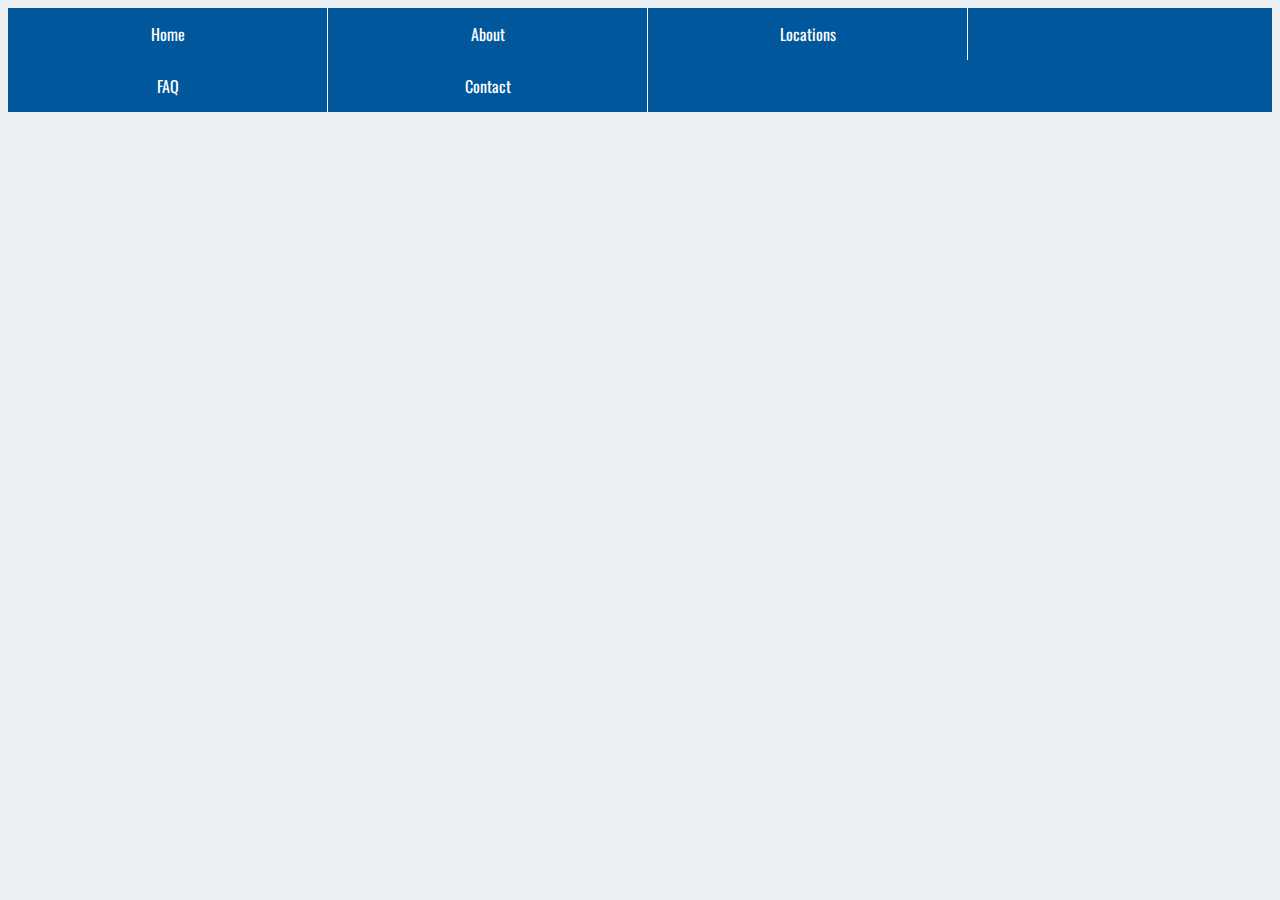
<file: CSS_bootstrap/dropDownMenus/index.html>
<!DOCTYPE html>
<html lang="en-US">
    <head>
        <meta charset="utf-8">
        <title>Project 3: Navigation Bar</title>
        <meta name="viewport" content="width=device-width, initial-scale=1">
        <link rel="stylesheet" href="styles.css">
        <link rel="preconnect" href="https://fonts.gstatic.com">
        <link href="https://fonts.googleapis.com/css2?family=Oswald&display=swap" rel="stylesheet">
    </head>
    <body>
        <ul>
            <li><a href="#home">Home</a></li>
            <li class="dropdown">
                <a href="javascript:void(0)" class="dropbtn">About</a>
                <div class="dropdown-content">
                    <a href="#bio">Bio</a>
                    <a href="#portfolio">Portfolio</a>
                </div>
            </li>
            <li class="dropdown">
                <a href="javascript:void(0)" class="dropbtn">Locations</a>
                <div class="dropdown-content">
                    <a href="#austin">Austin</a>
                    <a href="#houston">Houston</a>
                    <a href="#dallas">Dallas</a>
                    <a href="#sanantonio">San Antonio</a>
                </div>
            </li> 
            <li class="dropdown">
                <a href="javascript:void(0)" class="dropbtn">FAQ</a>
                <div class="dropdown-content">
                    <a href="#whydobusiness">Why do business with us</a>
                    <a href="#partners">Our Partners</a>
                </div>
            </li>
            <li class="dropdown">
                <a href="javascript:void(0)" class="dropbtn">Contact</a>
                <div class="dropdown-content">
                    <a href="#phone">Phone</a>
                    <a href="#email">Email us</a>
                </div>
            </li>
        </ul>
    </body>
</html>
</file>
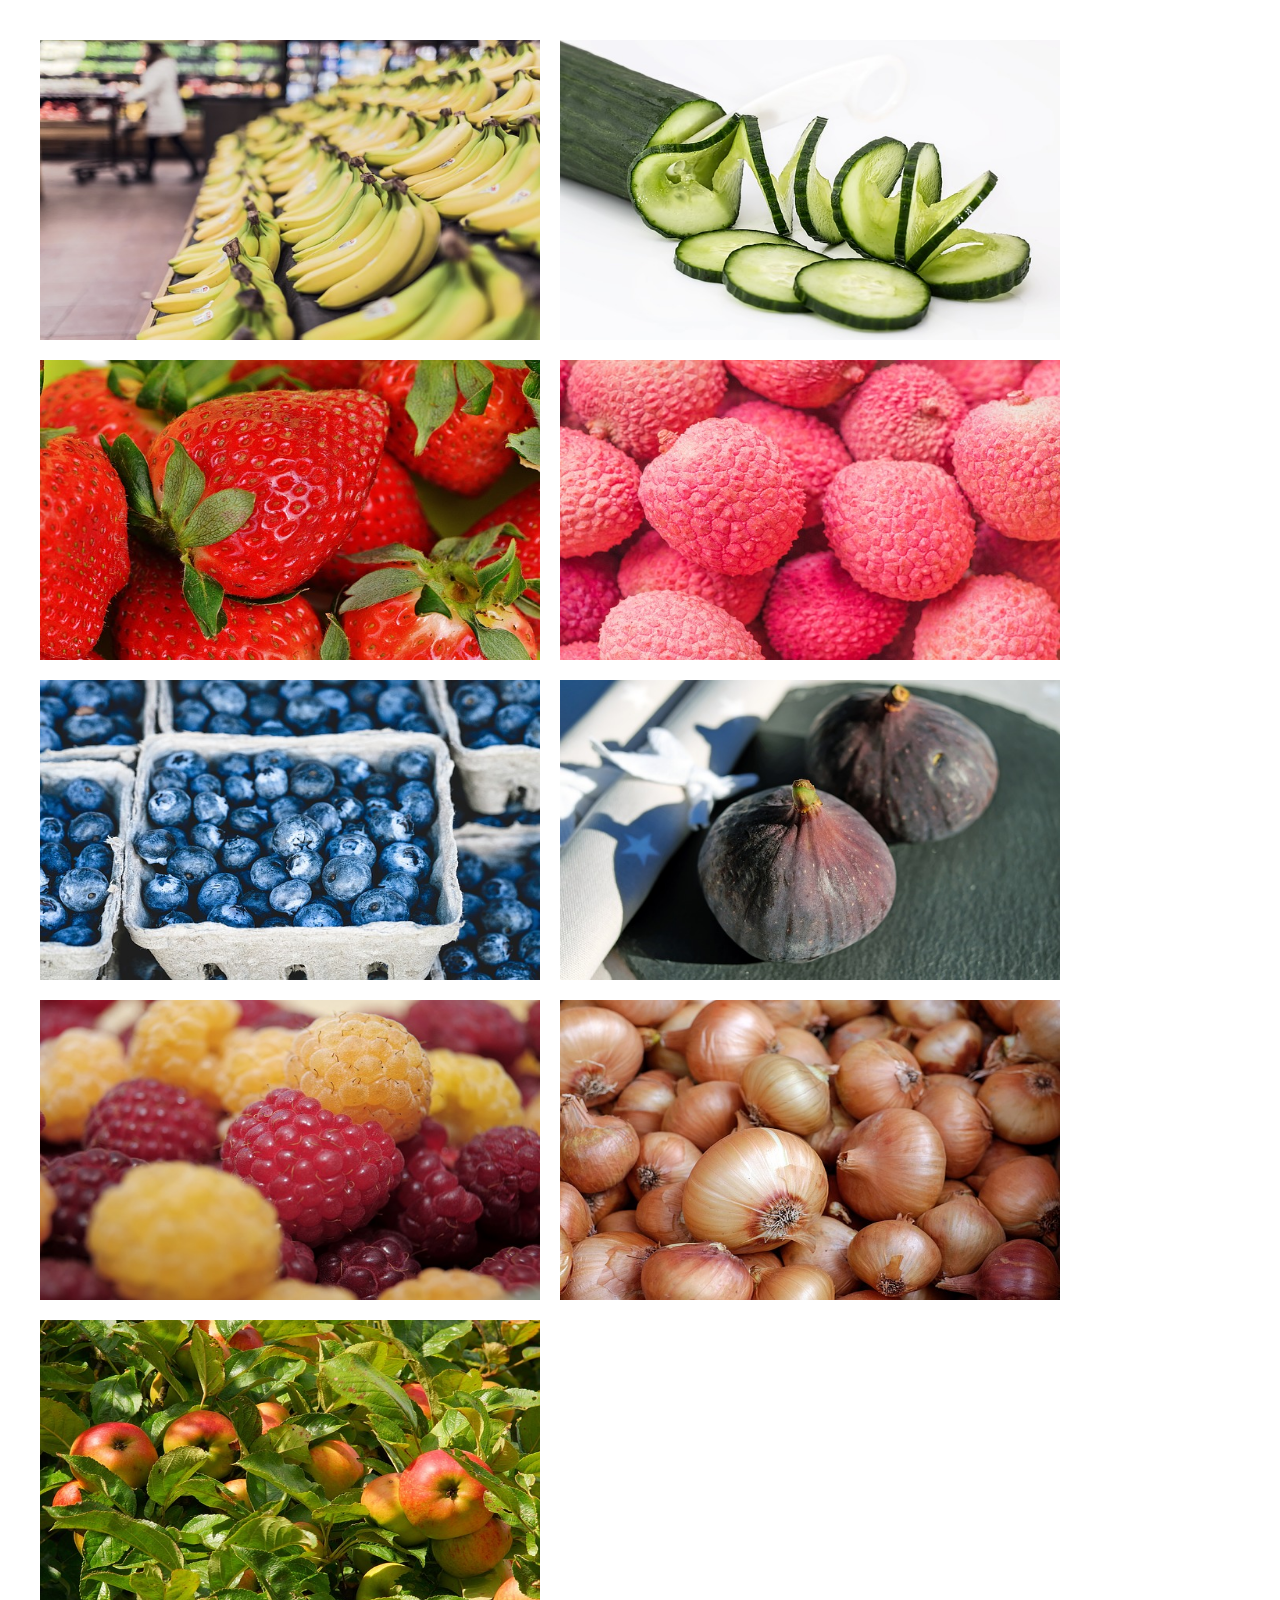
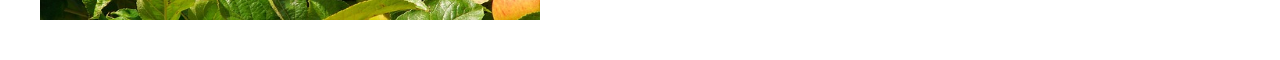
<file: CSS_bootstrap/flexboxGrid/index.html>
<!DOCTYPE html>
<html lang="en-US">
<head>
    <meta charset="utf-8">
    <meta http-equiv="X-UA-Compatible" content="IE=edge">
    <title>CSS Project 2</title>
    <meta name="description" content="">
    <meta name="viewport" content="width=device-width, initial-scale=1">
    <link rel="stylesheet" href="styles.css">
</head>
<body>
     <div class="flex-container">
            <img src="assets/1.jpg" alt="Banana">
            <img src="assets/2.jpg" alt="Cucmber">
            <img src="assets/3.jpg" alt="Strawberries">
            <img src="assets/4.jpg" alt="Lychee">
            <img src="assets/5.jpg" alt="Blueberries">
            <img src="assets/6.jpg" alt="Figs">
            <img src="assets/7.jpg" alt="Raspberries">
            <img src="assets/8.jpg" alt="Onions">
            <img src="assets/9.jpg" alt="Apples">
    </div>       
</body>
</html>
</file>
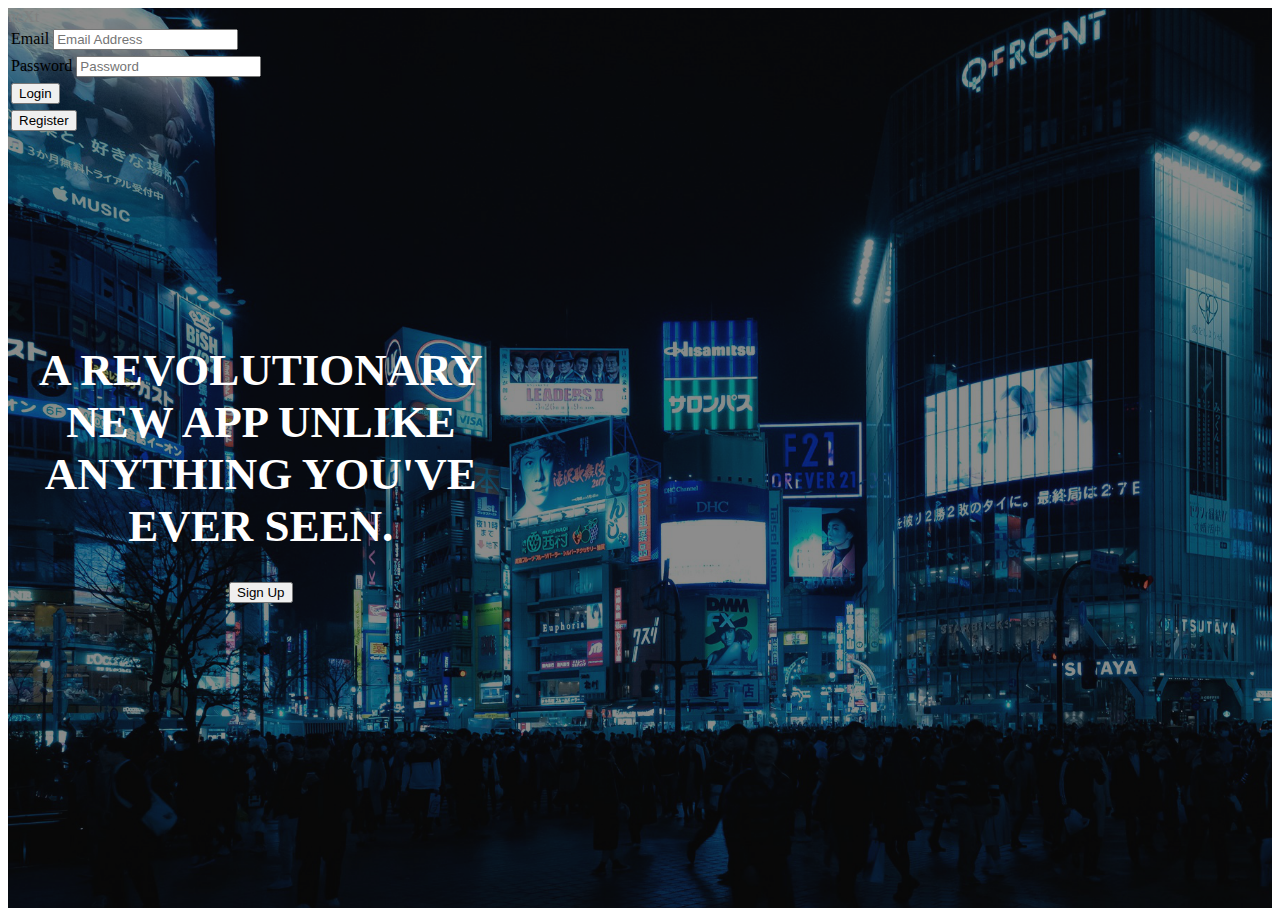
<file: CSS_bootstrap/logInPage/index.html>
<!doctype html>
<html lang="en">

<head>
    <!-- Required meta tags -->
    <meta charset="utf-8">
    <meta name="viewport" content="width=device-width, initial-scale=1, shrink-to-fit=no">

    <!-- Bootstrap CSS -->
    <link rel="stylesheet" href="https://cdn.jsdelivr.net/npm/bootstrap@4.6.0/dist/css/bootstrap.min.css"
        integrity="sha384-B0vP5xmATw1+K9KRQjQERJvTumQW0nPEzvF6L/Z6nronJ3oUOFUFpCjEUQouq2+l" crossorigin="anonymous">
    <!-- External CSS -->
    <link rel="stylesheet" href="styles.css">
    <!-- Font Awesome CSS -->
    <link rel="stylesheet" href="https://use.fontawesome.com/releases/v5.15.2/css/all.css"
        integrity="sha384-vSIIfh2YWi9wW0r9iZe7RJPrKwp6bG+s9QZMoITbCckVJqGCCRhc+ccxNcdpHuYu" crossorigin="anonymous">

    <title>Bootstrap: Project 1</title>
</head>
<body>
    
    <!-- RESPONSIVE BACKGROUND -->

    <div id="backgroundImg" style="background: url(assets/background.jpg)" alt" " class="page-holder bg-cover">
    <!-- NAVBAR -->
        <div id="navbar">
            <nav class="navbar navbar-light bg-light">
                <a id="logo" class="navbar-brand">
                    <span>neXt</span>
                    <i class="fas fa-comment"></i>
                </a>
                <form class="form-inline">
                    <div class="form-group">
                        <label for="inputEmail" class="sr-only">Email</label>
                        <input type="email" class="form-control" id="inputEmail" placeholder="Email Address">
                    </div>
                    <div class="form-group">
                        <label for="inputPassword" class="sr-only">Password</label>
                        <input type="password" class="form-control" id="inputPassword" placeholder="Password">
                    </div>
                    <div id="login">
                        <button type="submit" class="btn btn-outline-dark">Login</button>
                    </div>
                    <div id="register">
                        <button type="submit" class="btn btn-outline-dark">Register</button>
                    </div>
                </form>
            </nav>
        </div>
    <!-- MAIN -->
        <div class="container">
            <div>
                <h1>A REVOLUTIONARY NEW APP UNLIKE ANYTHING YOU'VE EVER SEEN.</h1>
                <button type="button" class="btn btn-success border border-primary">Sign Up</button>
            </div>
        </div>
    </div>

    <script src="https://code.jquery.com/jquery-3.5.1.slim.min.js"
        integrity="sha384-DfXdz2htPH0lsSSs5nCTpuj/zy4C+OGpamoFVy38MVBnE+IbbVYUew+OrCXaRkfj"
        crossorigin="anonymous"></script>
    <script src="https://cdn.jsdelivr.net/npm/bootstrap@4.6.0/dist/js/bootstrap.bundle.min.js"
        integrity="sha384-Piv4xVNRyMGpqkS2by6br4gNJ7DXjqk09RmUpJ8jgGtD7zP9yug3goQfGII0yAns"
        crossorigin="anonymous"></script>

</body>

</html>
</file>
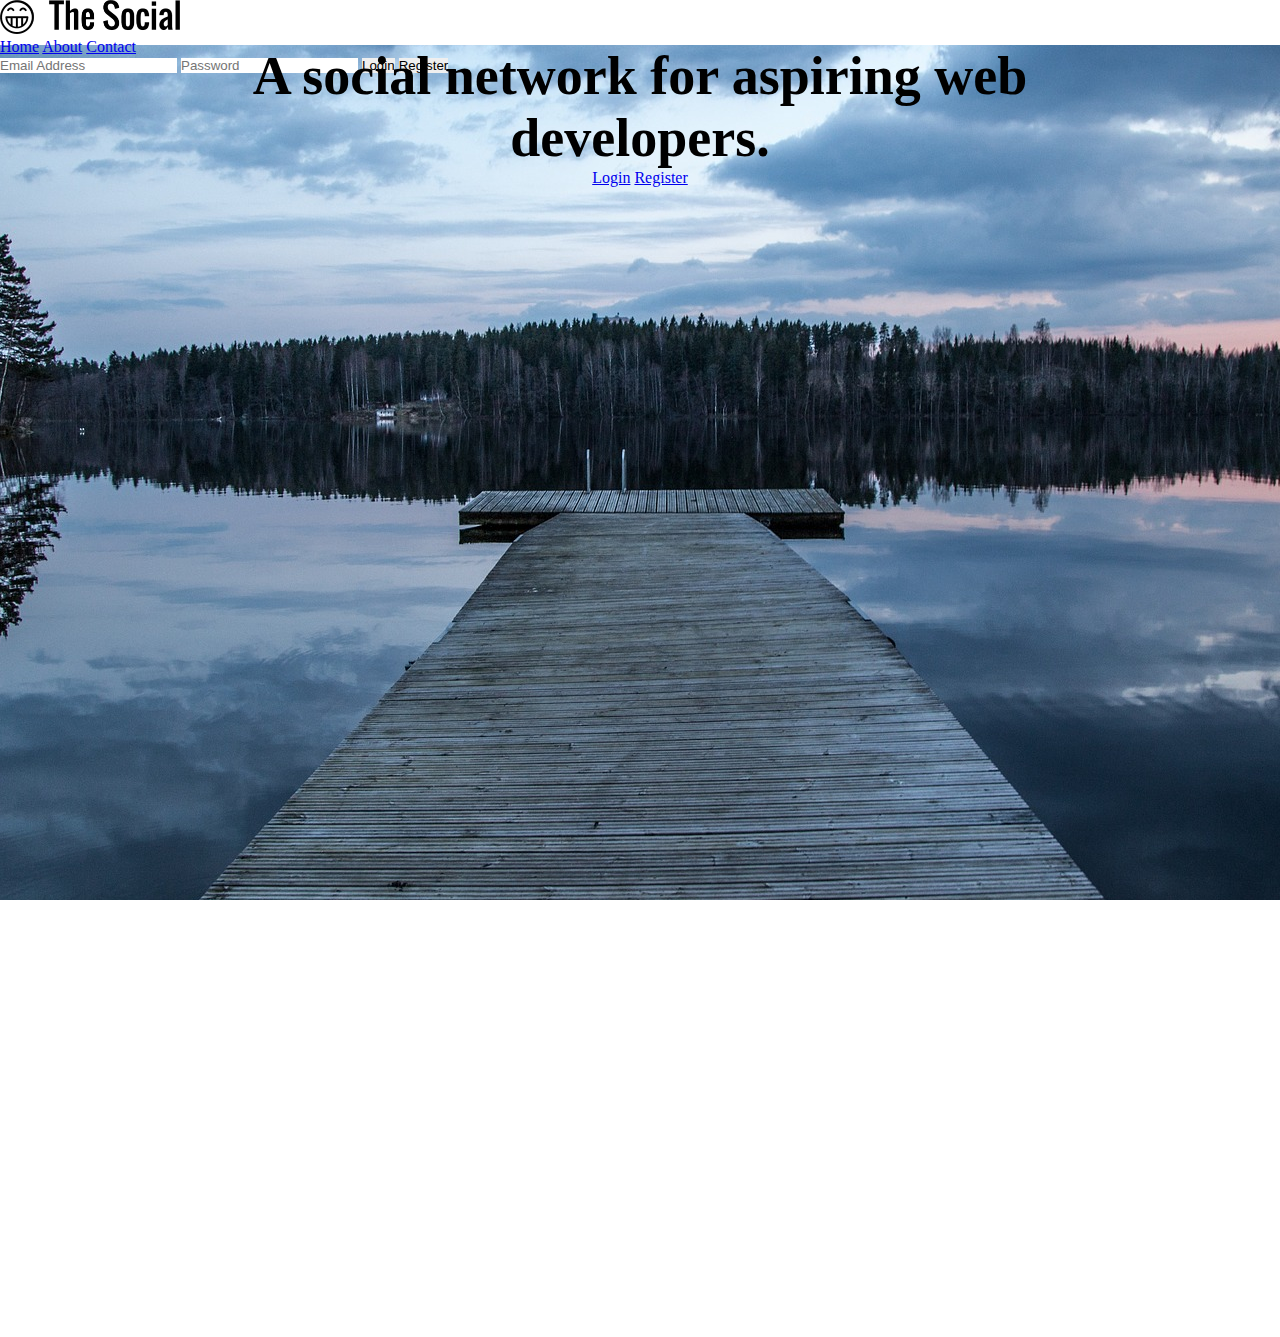
<file: CSS_bootstrap/theSocial/index.html>
<!doctype html>
<html lang="en">

<head>
    <!-- Required meta tags -->
    <meta charset="utf-8">
    <meta name="viewport" content="width=device-width, initial-scale=1, shrink-to-fit=no">
    <!-- Bootstrap CSS -->
    <link rel="stylesheet" href="https://cdn.jsdelivr.net/npm/bootstrap@4.6.0/dist/css/bootstrap.min.css"
        integrity="sha384-B0vP5xmATw1+K9KRQjQERJvTumQW0nPEzvF6L/Z6nronJ3oUOFUFpCjEUQouq2+l" crossorigin="anonymous">
    <!-- Custom CSS -->
    <link rel="stylesheet" href="styles.css">
    <title>Bootstrap: Project 2</title>
</head>

<body>

    <nav class="navbar navbar-expand-lg  navbar-light bg-light">
        <a class="navbar-brand" href="index.html"><img class="logo" src="img/logoblack.png" width="180px" alt="The Social Logo"></a>
        <button class="navbar-toggler" type="button" data-toggle="collapse" data-target="#navbarNavAltMarkup" aria-controls="navbarNavAltMarkup" aria-expanded="false" aria-label="Toggle navigation"><span class="navbar-toggler-icon"></span></button>
        <div class="collapse navbar-collapse" id="navbarNavAltMarkup">
            <div class="navbar-nav mr-auto mt-0 mb-0">
                <a class="nav-link active" href="#">Home</a>
                <a class="nav-link" href="about.html">About</a>
                <a class="nav-link" href="contact.html">Contact</a>
            </div>
            <form class="form-inline my-2 my-lg-0">
                <input class="form-control mr-sm-2" type="email" placeholder="Email Address" aria-label="Email">
                <input class="form-control mr-sm-2" type="password" placeholder="Password" aria-label="Password">
                <button class="btn btn-outline-dark my-2 my-sm-0 mr-2" type="submit">Login</button>
                <button class="btn btn-outline-dark my-2 my-sm-0" type="submit">Register</button>
            </form>
        </div>
    </nav>

    <!-- MAIN -->

    <div id="background1" class="d-flex align-items-center">
        <div id="message">
            <h1 class="text-white text-uppercase font-weight-bold">A social network for aspiring web developers.</h1>
            <a href="#" class="btn btn-success">Login</a>
            <a href="#" class="btn btn-success">Register</a>
        </div>
    </div>

    <!-- FOOTER -->

    <footer>
        <div class="container bg-dark mw-100">
            <div class="row">
                <div id="foot-logo" class="col-md-6">
                    <a href="index.html"><img class="logo p" src="img/logowhite.png" width="180px" alt="The Social Logo"></a>
                </div>
                <div class="col-md-2">
                    <h6 class="text-uppercase text-primary">OUR APP</h6>
                    <ul class="list-unstyled">
                        <li><a href="#">News Feed</a></li>
                        <li><a href="#">Messenger</a></li>
                        <li><a href="#">Profiles</a></li>
                        <li><a href="#">Photos</a></li>
                    </ul>
                </div>
                <div class="col-md-2">
                    <h6 class="text-uppercase text-primary">HOW TO</h6>
                    <ul class="list-unstyled">
                        <li><a href="#">Help Center</a></li>
                        <li><a href="#">Privacy Basics</a></li>
                        <li><a href="#">Create a Page</a></li>
                        <li><a href="#">Create an Ad</a></li>
                    </ul>
                </div>
                <div class="col-md-2">
                    <h6 class="text-uppercase text-primary">MENU</h6>
                    <ul class="list-unstyled">
                        <li><a href="index.html">Home</a></li>
                        <li><a href="about.html">About</a></li>
                        <li><a href="contact.html">Contact</a></li>
                    </ul>
                </div>
            </div>
        </div>
    </footer>

    <script src="https://code.jquery.com/jquery-3.5.1.slim.min.js"
        integrity="sha384-DfXdz2htPH0lsSSs5nCTpuj/zy4C+OGpamoFVy38MVBnE+IbbVYUew+OrCXaRkfj"
        crossorigin="anonymous"></script>
    <script src="https://cdn.jsdelivr.net/npm/bootstrap@4.6.0/dist/js/bootstrap.bundle.min.js"
        integrity="sha384-Piv4xVNRyMGpqkS2by6br4gNJ7DXjqk09RmUpJ8jgGtD7zP9yug3goQfGII0yAns"
        crossorigin="anonymous"></script>

</body>

</html>

<!-- Things to debug

    1) Navbar needs padding.
</file>
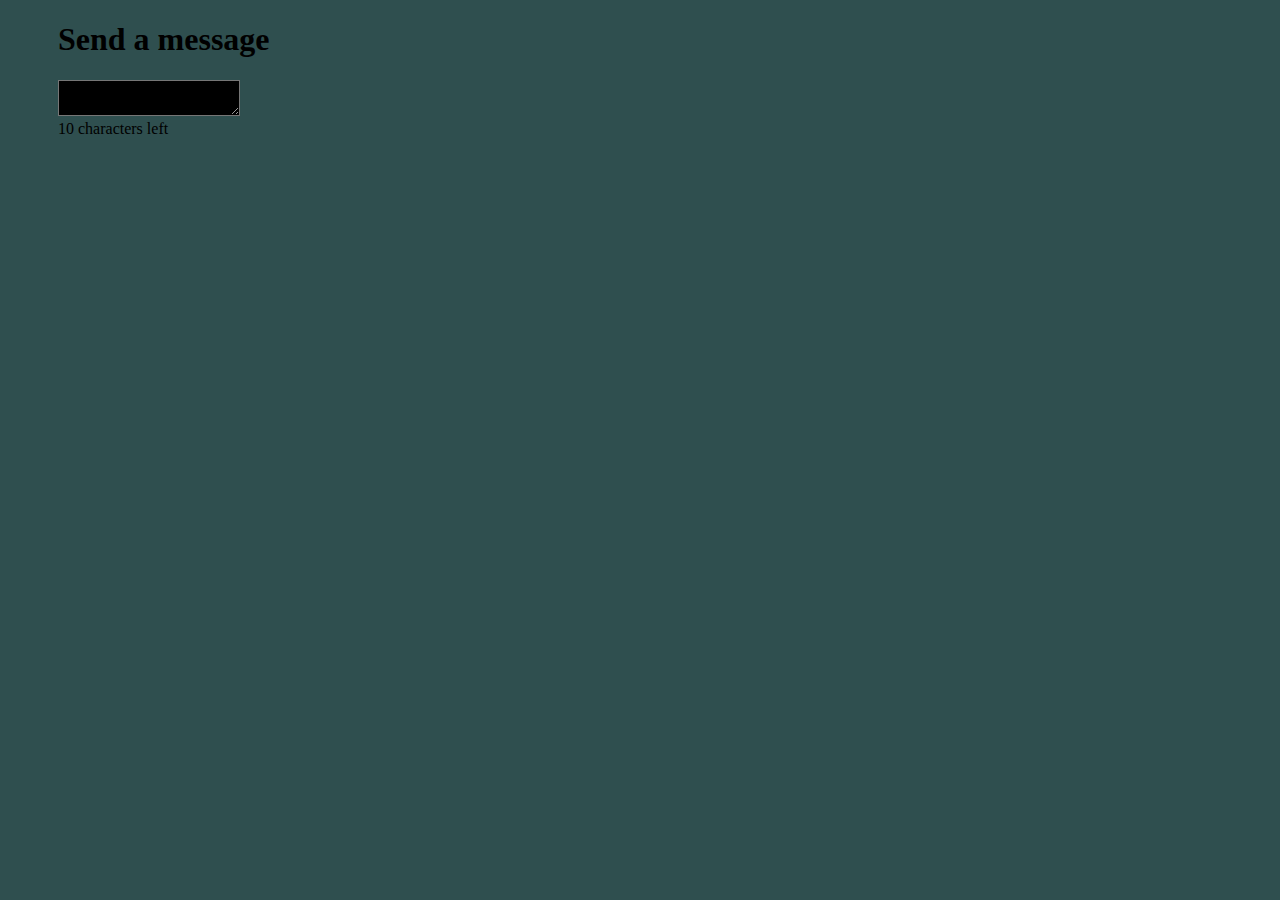
<file: JavaScript/charLimitMessage/index.html>
<!DOCTYPE html>
<html lang="en">
<head>
    <title>Keyboard Events</title>
    <link rel="stylesheet" type="text/css" href="styles.css">
</head>
<body>
    <h1>Send a message</h1>
    <form>
        <textarea id="userText" maxlength="10" ></textarea>
        <div id="theMessage">10 characters left</div>
    </form>
    <script type="text/javascript" src="script.js"></script>
</body>
</html>
</file>
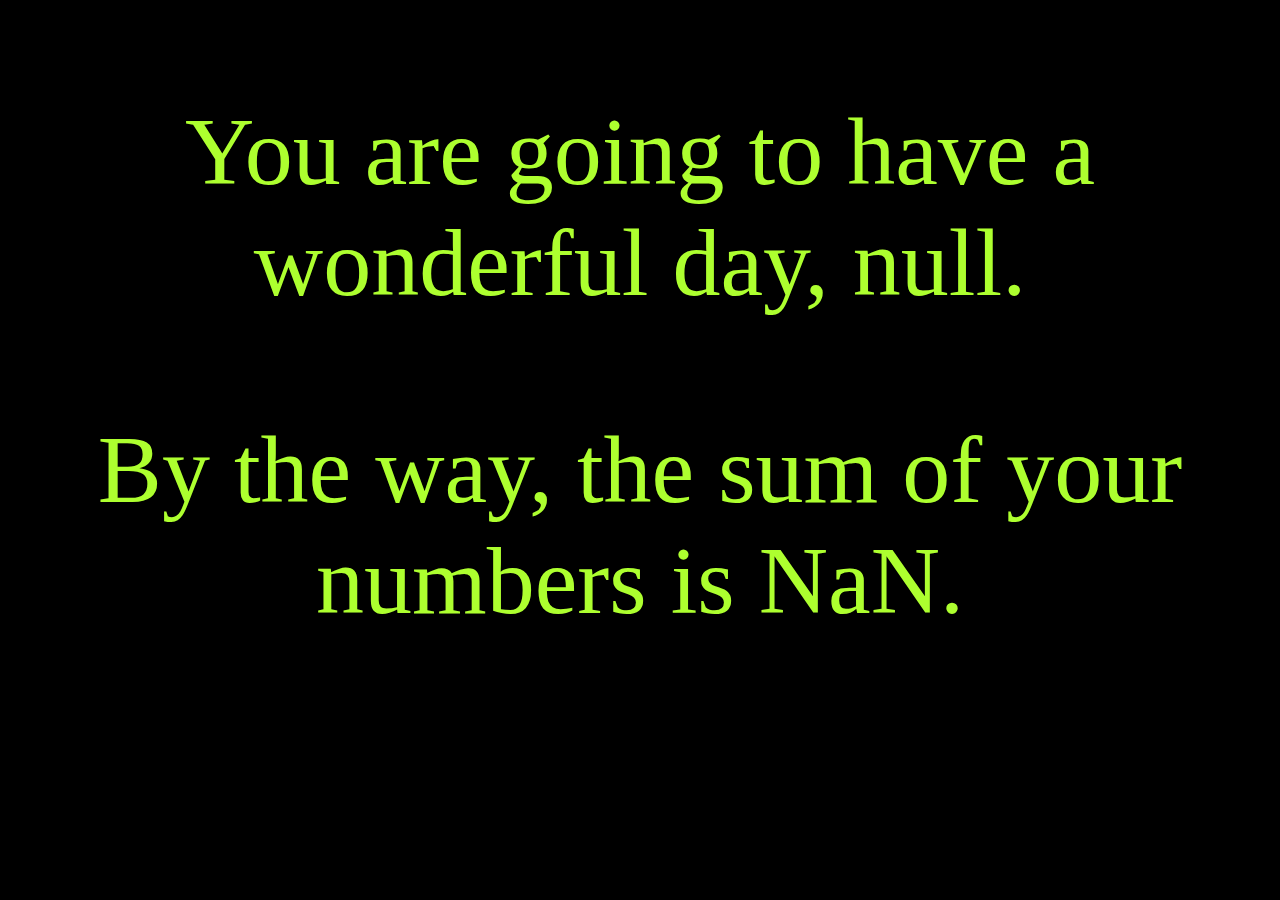
<file: JavaScript/nameSum/index.html>
<!DOCTYPE html>

<html lang="en">

<head>
    <meta charset="utf-8">
    <meta http-equiv="X-UA-Compatible" content="IE=edge">

    <meta name="viewport" content="width=device-width, initial-scale=1.0">
    <title>Project 2: The Function</title>

</head>

<body style="font-size: 96px; background: black; color: greenyellow; text-align: center;">
    <p id="sentence"></p>
    <p id="sum"></p>
    <script src="script.js" async defer></script>
</body>

</html>
</file>
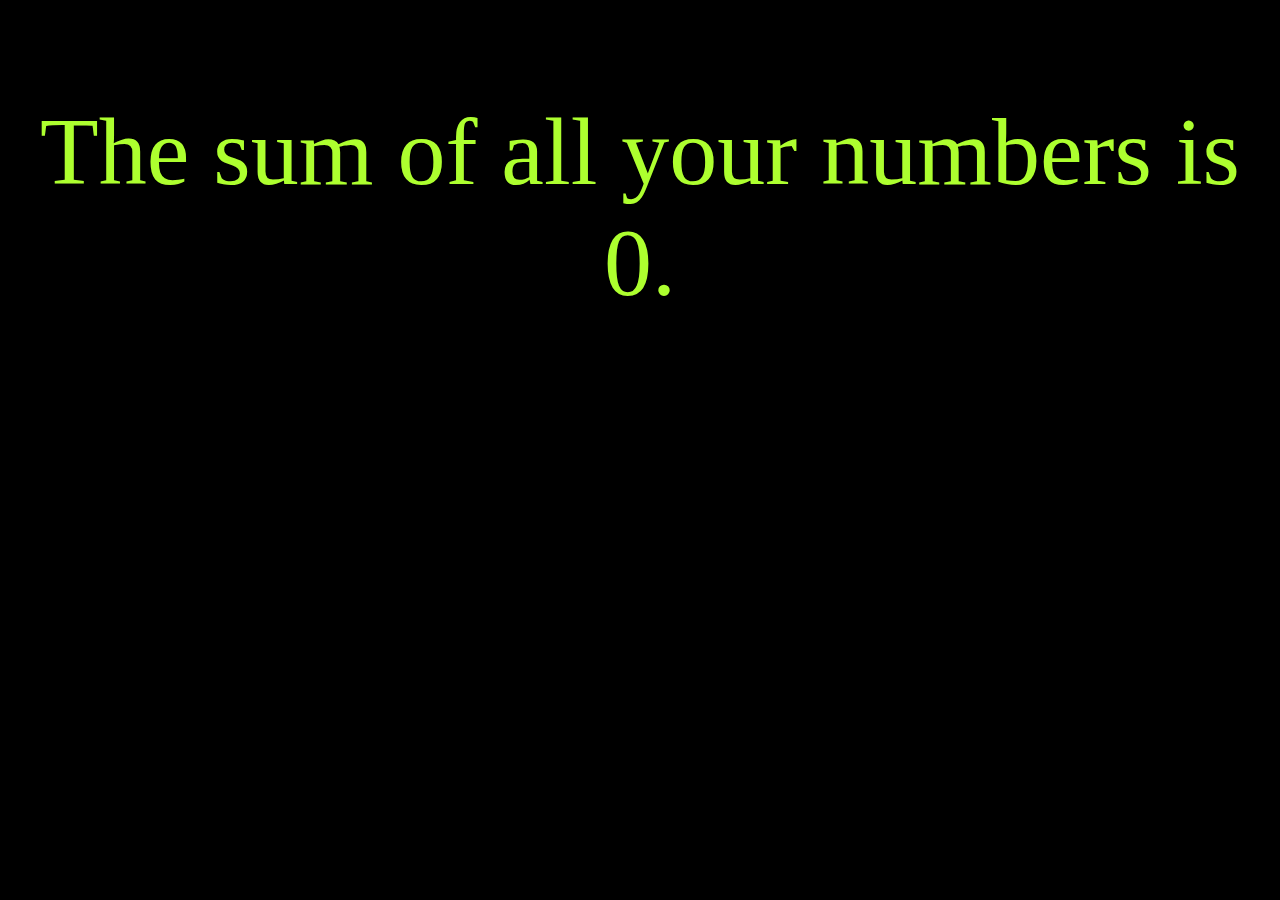
<file: JavaScript/sumOfThree/index.html>
<!DOCTYPE html>
<html lang="en">
<head>
    <meta charset="UTF-8">
    <meta http-equiv="X-UA-Compatible" content="IE=edge">
    <meta name="viewport" content="width=device-width, initial-scale=1.0">
    <title>Project 3: The Array</title>
</head>
<body style="font-size: 96px; background: black; color: greenyellow; text-align: center">
    <p id="sum"></p>
    <script src="script.js" async defer></script>
</body>
</html>
</file>
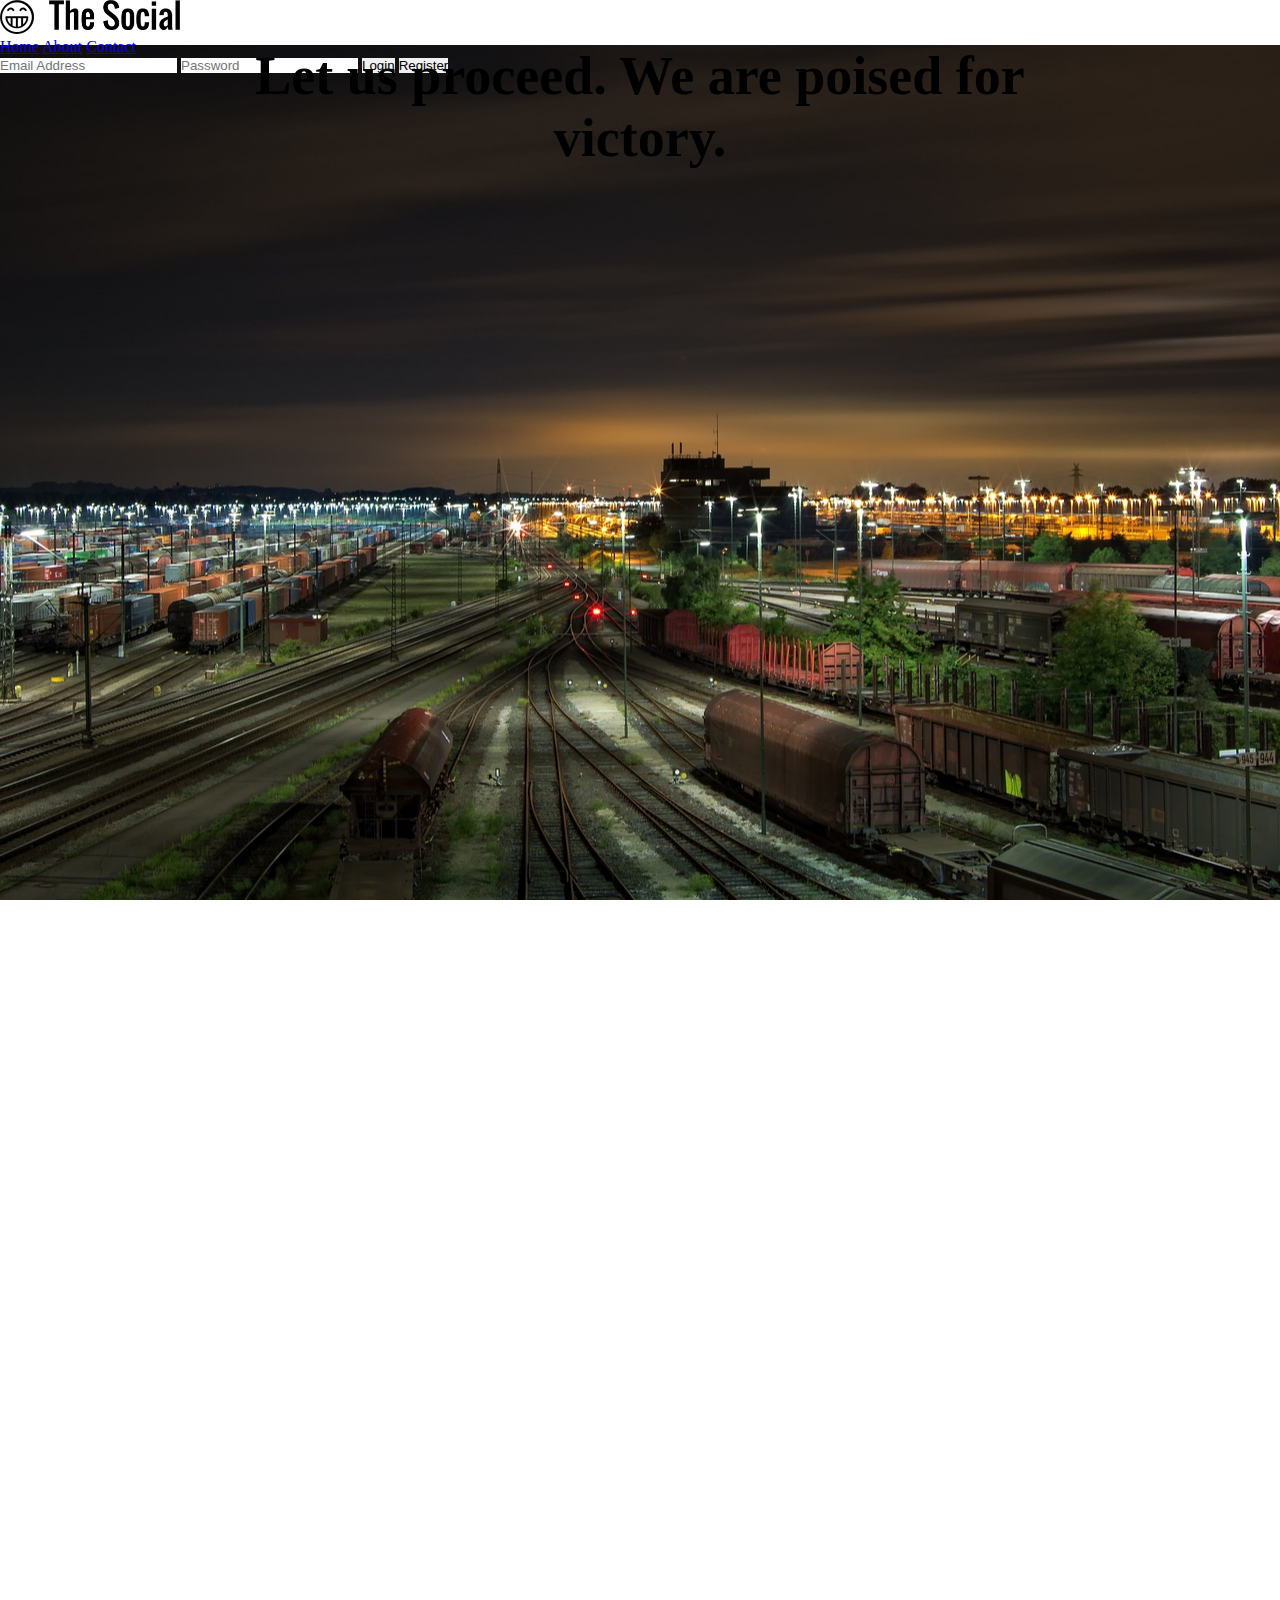
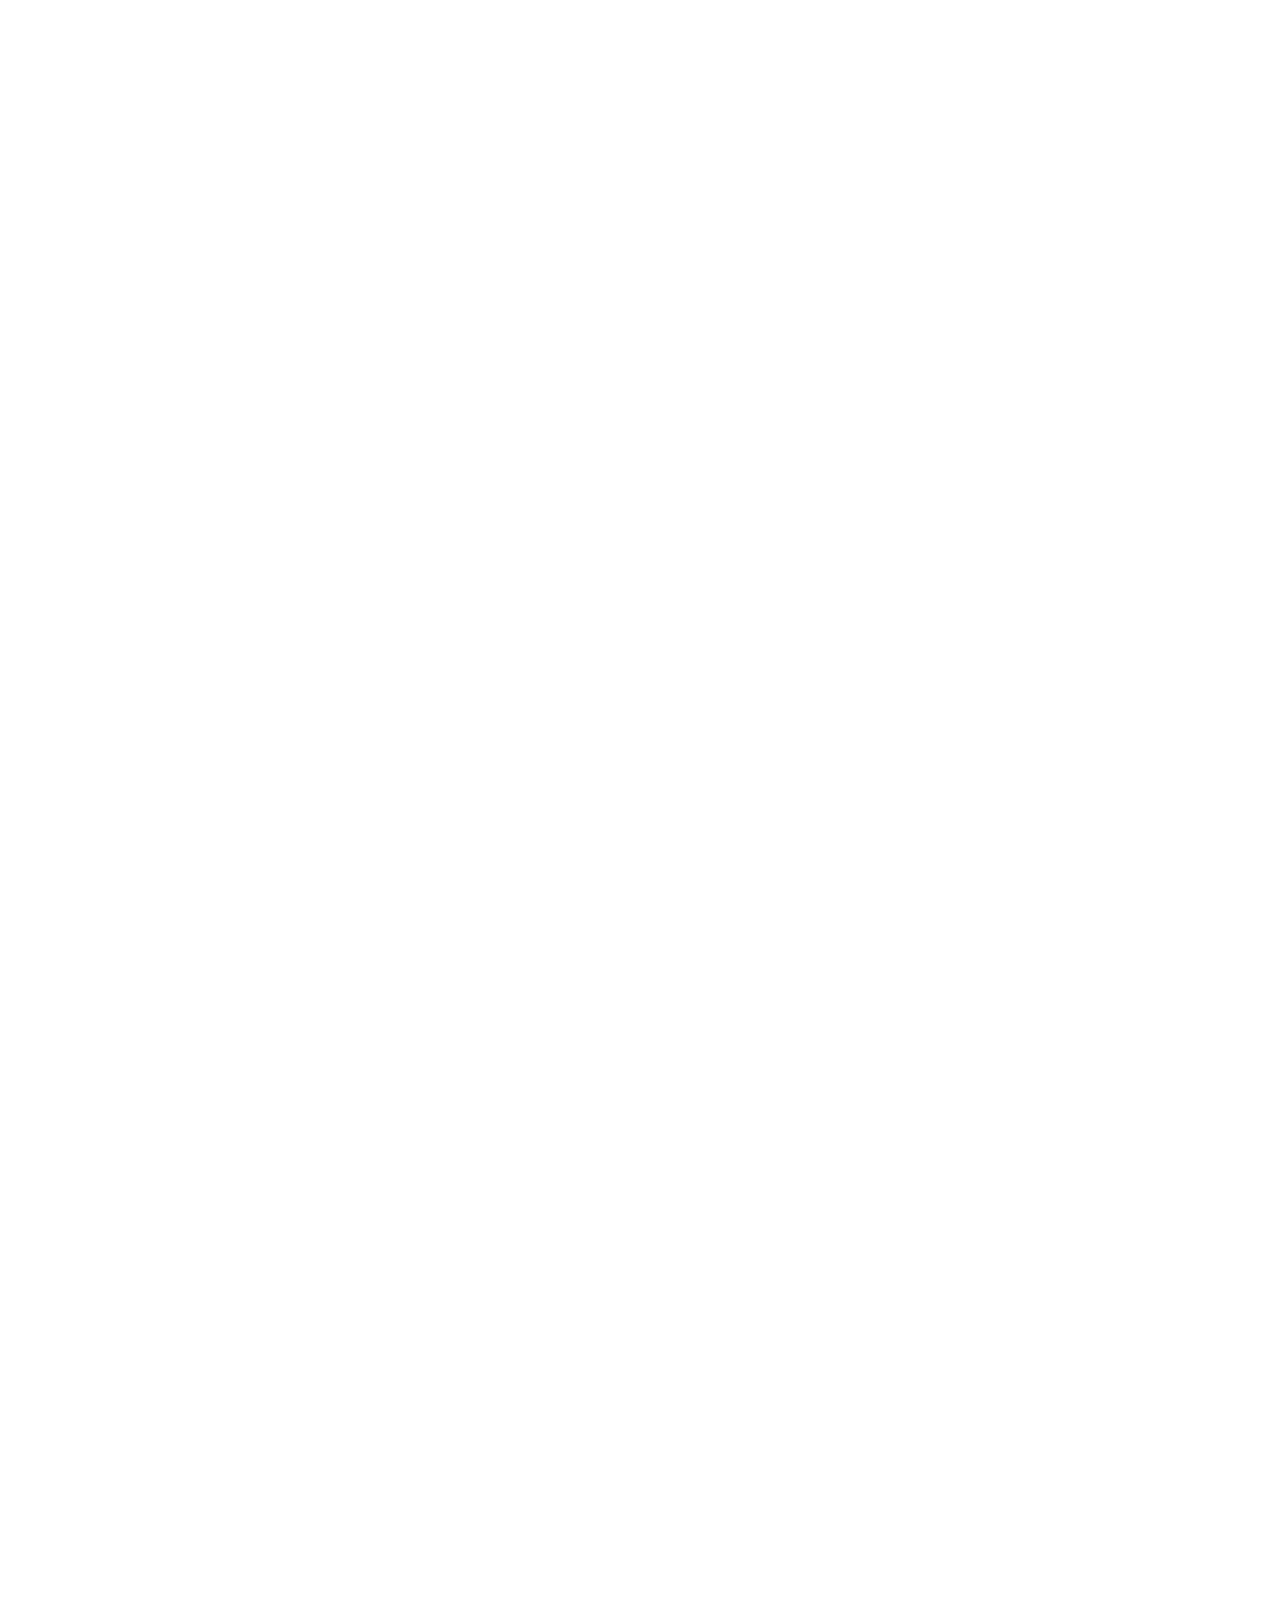
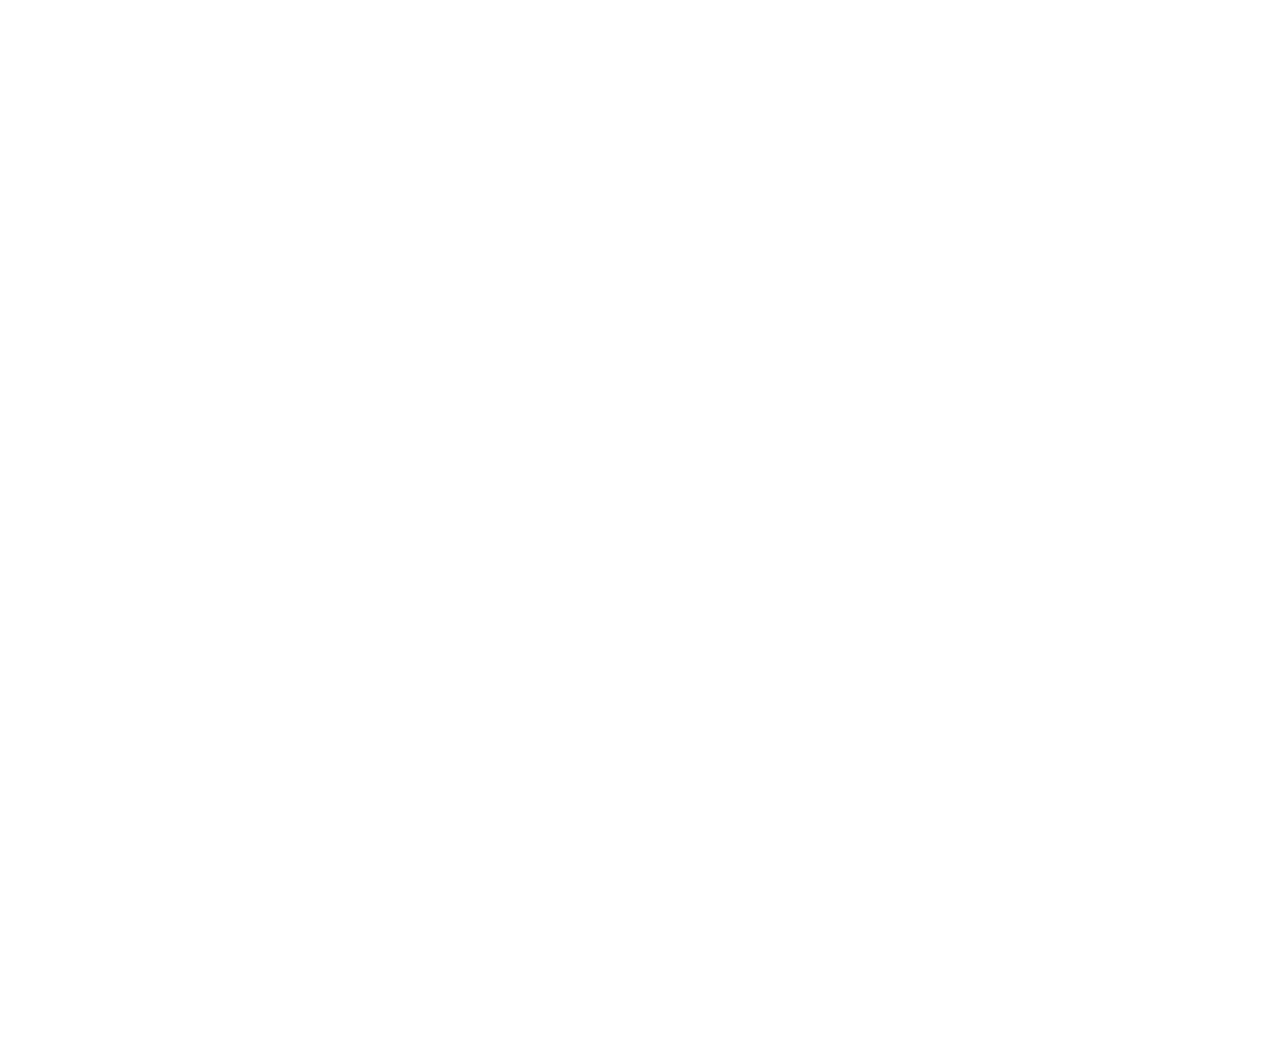
<file: CSS_bootstrap/theSocial/about.html>
<!doctype html>
<html lang="en">

<head>
    <!-- Required meta tags -->
    <meta charset="utf-8">
    <meta name="viewport" content="width=device-width, initial-scale=1, shrink-to-fit=no">
    <!-- Bootstrap CSS -->
    <link rel="stylesheet" href="https://cdn.jsdelivr.net/npm/bootstrap@4.6.0/dist/css/bootstrap.min.css"
        integrity="sha384-B0vP5xmATw1+K9KRQjQERJvTumQW0nPEzvF6L/Z6nronJ3oUOFUFpCjEUQouq2+l" crossorigin="anonymous">
    <!-- Custom CSS -->
    <link rel="stylesheet" href="styles.css">
    <title>Bootstrap: Project 2</title>
</head>

<body>

    <nav class="navbar navbar-expand-lg navbar-light bg-light">
        <a class="navbar-brand" href="index.html"><img class="logo" src="img/logoblack.png" width="180px" alt="The Social Logo"></a>
        <button class="navbar-toggler" type="button" data-toggle="collapse" data-target="#navbarNavAltMarkup"
            aria-controls="navbarNavAltMarkup" aria-expanded="false" aria-label="Toggle navigation">
            <span class="navbar-toggler-icon"></span>
        </button>
        <div class="collapse navbar-collapse" id="navbarNavAltMarkup">
            <div class="navbar-nav mr-auto">
                <a class="nav-link" href="index.html">Home</a>
                <a class="nav-link active" href="#">About</a>
                <a class="nav-link" href="contact.html">Contact</a>
            </div>
            <form class="form-inline my-2 my-lg-0">
                <input class="form-control mr-sm-2" type="email" placeholder="Email Address" aria-label="Email">
                <input class="form-control mr-sm-2" type="password" placeholder="Password" aria-label="Password">
                <button class="btn btn-outline-dark my-2 my-sm-0 mr-2" type="submit">Login</button>
                <button class="btn btn-outline-dark my-2 my-sm-0" type="submit">Register</button>
            </form>
        </div>
    </nav>
    
    <div id="background2" class="d-flex align-items-center">
        <div id="message">
            <h1 class="text-white text-uppercase font-weight-bold">Let us proceed. We are poised for victory.</h1>
        </div>
    </div>

    <!-- GRID -->

    <!-- NOTE: changed container to container-fluid -->
    <div class="container-fluid">
        <div class="row text-secondary">
            <div class="col-lg-6">
                <img src="img/about/4.jpg" alt="Coffee meeting">
            </div>
            
            <div class="col-lg-6">
                <h6>VICTORY AWAITS</h6>
                <h2 class="text-dark">Harness the power of the web unlike anyone else.</h2>
                <p class="lead">Program, or be programmed. Why just sit back and use technology when you can create it?</p>
                <p>Join us as we begin our journey towards world domination. We will acheive and create things that the rest of the world can only dream of.</p>
            </div>
        </div>
        
        <div class="row text-secondary bg-dark">
            <div class="col-lg-6">
                <h6>THE SKIES AWAIT.</h6>
                <h2 class="text-white">There's never been a more fascinating time in human history.</h2>
                <p class="lead">We live in a different world now. If you don't know how to code you'll be left behind.</p>
                <p>The journey to get where you want to be is a long and arduous path. But for those who choose to take it, they will march to victory.</p>
            </div>
            <div class="col-lg-6">
                <img src="img/about/3.jpg" alt="Coffee meeting">
            </div>
        </div>

        <div class="row text-secondary">
            <div class="col-lg-6">
                <img src="img/about/7.jpg" alt="Coffee meeting">
            </div>
            <div class="col-lg-6">
                <h6>I AM EAGER TO STRIKE.</h6>
                <h2 class="text-dark">A skill worth learning.</h2>
                <p class="lead">You have access to a lifetime of knowledge in your pocket, and it's waiting to be consumed. Use this to gain an advantage over your opponents.</p>
                <button type="button" class="btn btn-primary btn">Join us</button>
            </div>
        </div>
    </div>

    <!-- FOOTER -->

    <footer>
        <!-- NOTE: changed container to container-fluid -->
        <div class="container-fluid text-white bg-dark">
            <div class="row">
                <div id="foot-logo" class="col-lg-6">
                    <a href="index.html"><img class="logo" src="img/logowhite.png" width="180px" alt="The Social Logo"></a>
                </div>
                <div class="col-lg-2">
                    <h6 class="text-uppercase text-primary">Our app</h6>
                    <ul class="list-unstyled">
                        <li><a href="#">News Feed</a></li>
                        <li><a href="#">Messenger</a></li>
                        <li><a href="#">Profiles</a></li>
                        <li><a href="#">Photos</a></li>
                    </ul>
                </div>
                <div class="col-lg-2">
                    <h6 class="text-uppercase text-primary">How to</h6>
                    <ul class="list-unstyled">
                        <li><a href="#">Help Center</a></li>
                        <li><a href="#">Privacy Basics</a></li>
                        <li><a href="#">Create a Page</a></li>
                        <li><a href="#">Create an Ad</a></li>
                    </ul>
                </div>
                <div class="col-lg-2">
                    <h6 class="text-uppercase text-primary">Menu</h6>
                    <ul class="list-unstyled">
                        <li><a href="index.html">Home</a></li>
                        <li><a href="about.html">About</a></li>
                        <li><a href="contact.html">Contact</a></li>
                    </ul>
                </div>
            </div>
        </div>
    </footer>
    <script src="https://code.jquery.com/jquery-3.5.1.slim.min.js"
        integrity="sha384-DfXdz2htPH0lsSSs5nCTpuj/zy4C+OGpamoFVy38MVBnE+IbbVYUew+OrCXaRkfj"
        crossorigin="anonymous"></script>
    <script src="https://cdn.jsdelivr.net/npm/bootstrap@4.6.0/dist/js/bootstrap.bundle.min.js"
        integrity="sha384-Piv4xVNRyMGpqkS2by6br4gNJ7DXjqk09RmUpJ8jgGtD7zP9yug3goQfGII0yAns"
        crossorigin="anonymous"></script>

</body>

</html>

    <!-- Things to debug

    1) Better starting point with the grid. Still not understanding how to shift things to proper alignemnt. Waiting for class on Monday. 
    How do do I make the images conform to their spot in the grid or make them taller like in row 3? Confused with the offset class for the text alignment.
    Background on middle row does not cover white space on the sides as it is in the .row class like the footer. -->
</file>
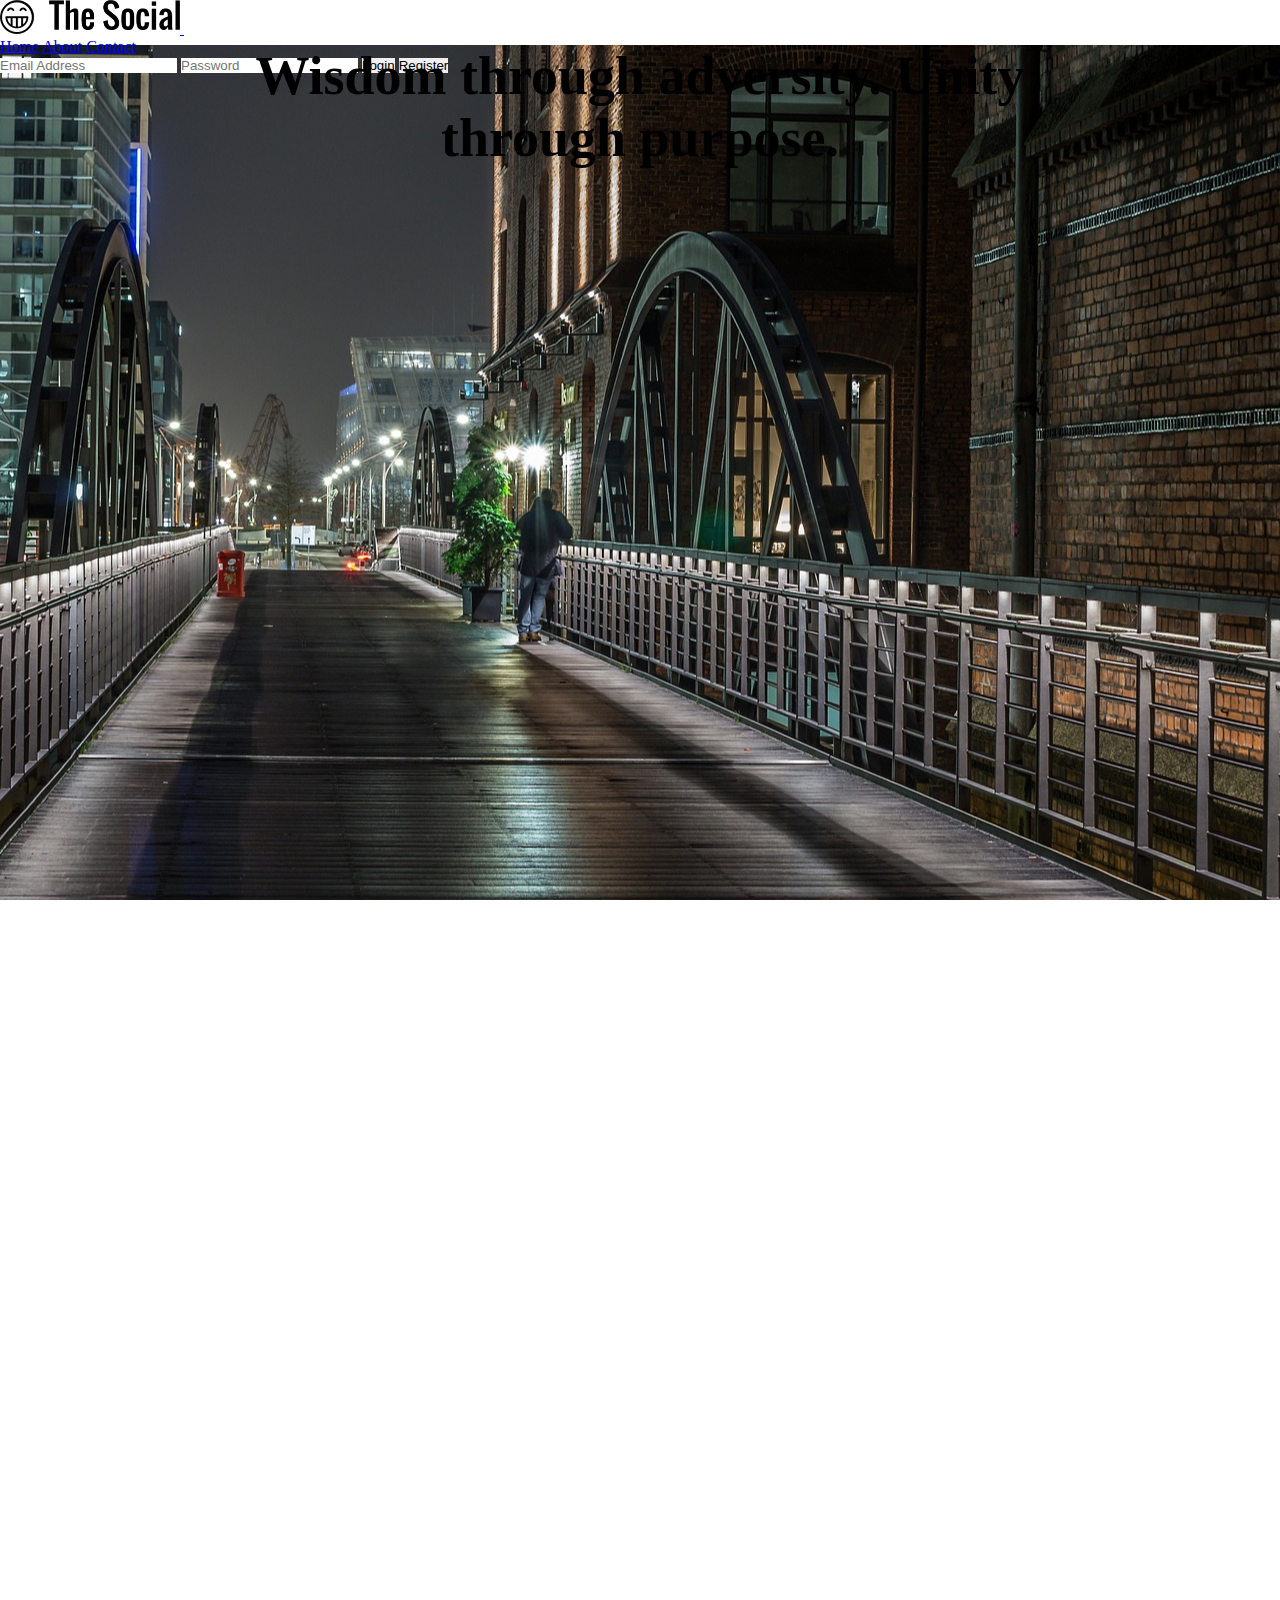
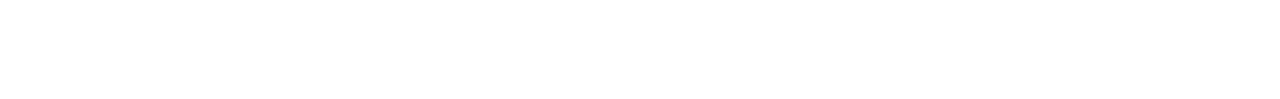
<file: CSS_bootstrap/theSocial/contact.html>
<!doctype html>
<html lang="en">

<head>
    <!-- Required meta tags -->
    <meta charset="utf-8">
    <meta name="viewport" content="width=device-width, initial-scale=1, shrink-to-fit=no">
    <!-- Bootstrap CSS -->
    <link rel="stylesheet" href="https://cdn.jsdelivr.net/npm/bootstrap@4.6.0/dist/css/bootstrap.min.css"
        integrity="sha384-B0vP5xmATw1+K9KRQjQERJvTumQW0nPEzvF6L/Z6nronJ3oUOFUFpCjEUQouq2+l" crossorigin="anonymous">
    <!-- Custom CSS -->
    <link rel="stylesheet" href="styles.css">
    <title>Bootstrap: Project 2</title>
</head>

<body>

    <nav class="navbar navbar-expand-lg navbar-light bg-light">
        <a class="navbar-brand" href="index.html">
            <img class="logo" src="img/logoblack.png" width="180px" alt="The Social Logo">
        </a>
        <button class="navbar-toggler" type="button" data-toggle="collapse" data-target="#navbarNavAltMarkup"
            aria-controls="navbarNavAltMarkup" aria-expanded="false" aria-label="Toggle navigation">
            <span class="navbar-toggler-icon"></span>
        </button>
        <div class="collapse navbar-collapse" id="navbarNavAltMarkup">
            <div class="navbar-nav mr-auto">
                <a class="nav-link" href="index.html">Home</a>
                <a class="nav-link" href="about.html">About</a>
                <a class="nav-link active" href="#">Contact</a>
            </div>
            <form class="form-inline my-2 my-lg-0">
                <input class="form-control mr-sm-2" type="email" placeholder="Email Address" aria-label="Email">
                <input class="form-control mr-sm-2" type="password" placeholder="Password" aria-label="Password">
                <button class="btn btn-outline-dark my-2 my-sm-0 mr-2" type="submit">Login</button>
                <button class="btn btn-outline-dark my-2 my-sm-0" type="submit">Register</button>
            </form>
        </div>
    </nav>

    <div id="background3" class="d-flex align-items-center">
        <div id="message">
            <h1 class="text-white text-uppercase font-weight-bold">Wisdom through adversity. Unity through purpose.</h1>
        </div>
    </div>

    <div class="container">
        <div class="row">
            <div class="col-sm-6">
                <form>
                    <div class="form-group font-weight-bold">
                        <label for="name">Name</label>
                        <input type="text" class="form-control" id="name" placeholder="Your name">
                    </div>
                    <div class="form-group font-weight-bold">
                        <label for="email">Email address</label>
                        <input type="text" class="form-control" id="email" placeholder="Enter email">
                        <small class="form-text text-muted">We'll never share your email with anyone else</small>
                    </div>
                    <div class="form-group font-weight-bold">
                        <label for="feedback">What would you like to share with us?</label>
                        <textarea class="form-control" id="feedback" rows="2"></textarea>
                    </div>
                    <div class="form-group font-weight-bold">
                        <label for="fileUpload">File input</label>
                        <input type="file" class="form-control-file" id="fileUpload">
                        <small class="form-text text-muted">You can upload images of PDF files if necessary</small>
                    </div>
                    <fieldset class="form-group">
                        <h4 class="border-bottom border-dark">Are you a current user?</h4>
                        <div class="form-check">
                            <input type="radio" class="form-check-input" id="yesInput" checked> 
                            <label class="form-check-label" for="yesInput">Yes, I am.</label>
                        </div>
                        <div class="form-check">
                            <input type="radio" class="form-check-input" id="noInput">
                            <label class="form-check-label" for="noInput">Not yet, but I will be soon. I promise.</label>
                        </div>
                        <div class="form-group pt-4">
                            <div class="form-check-inline">
                                <input type="checkbox" class="form-check-input" id="robot">
                                <label class="form-check-input" for="robot">I am not a robot.</label>   
                            </div>
                        </div>
                    </fieldset>

                    <div class="form-group">
                        <button type="submit" class="btn btn-primary">Submit</button>
                    </div>
                </form>
            </div>
            <div class="col-sm-6 text-secondary">
                <br>
                <h2 class="text-dark">We really want to hear from you.</h2>
                <p class="lead">Your feedback is important to us. We are continously improving our products, and your data helps us make those improvements.</p>
                <p>Please be patient with us as we are curremntly revamping our system. If you do not receive a response within 48 hours, it means we are too busy to reply to your complaints.</p>
            </div>
        </div>    
    </div>            

<!-- FOOTER -->

    <footer>
        <div class="container bg-dark mw-100">
            <div class="row">
                <div id="foot-logo" class="col-md-6">
                    <a href="index.html"><img class="logo" src="img/logowhite.png" width="180px" alt="The Social Logo"></a>
                </div>
                <div class="col-md-2">
                    <h6 class="text-uppercase text-primary">Our app</h6>
                    <ul class="list-unstyled">
                        <li><a href="#">News Feed</a></li>
                        <li><a href="#">Messenger</a></li>
                        <li><a href="#">Profiles</a></li>
                        <li><a href="#">Photos</a></li>
                    </ul>
                </div>
                <div class="col-md-2">
                    <h6 class="text-uppercase text-primary">How to</h6>
                    <ul class="list-unstyled">
                        <li><a href="#">Help Center</a></li>
                        <li><a href="#">Privacy Basics</a></li>
                        <li><a href="#">Create a Page</a></li>
                        <li><a href="#">Create an Ad</a></li>
                    </ul>
                </div>
                <div class="col-md-2">
                    <h6 class="text-uppercase text-primary">Menu</h6>
                    <ul class="list-unstyled">
                        <li><a href="index.html">Home</a></li>
                        <li><a href="about.html">About</a></li>
                        <li><a href="contact.html">Contact</a></li>
                    </ul>
                </div>
            </div>
        </div>
    </footer>

    <script src="https://code.jquery.com/jquery-3.5.1.slim.min.js"
        integrity="sha384-DfXdz2htPH0lsSSs5nCTpuj/zy4C+OGpamoFVy38MVBnE+IbbVYUew+OrCXaRkfj"
        crossorigin="anonymous"></script>
    <script src="https://cdn.jsdelivr.net/npm/bootstrap@4.6.0/dist/js/bootstrap.bundle.min.js"
        integrity="sha384-Piv4xVNRyMGpqkS2by6br4gNJ7DXjqk09RmUpJ8jgGtD7zP9yug3goQfGII0yAns"
        crossorigin="anonymous"></script>

</body>

</html>

<!-- Things to debug
    1) On lines 80 - 83: I used "form-check-inline" but the text is shifted higher than the checkbox. This has to be something with the fieldset group.
    2) Both radio buttons are clickable. Only one should be clickable and if you click the other the first should be cleared. -->
</file>
<file: CSS_bootstrap/dropDownMenus/styles.css>
/* * {
    margin: 0;
    padding: 0;
} */
body {
    background: #eceff1;
}

ul {
    display: inline-block;
    list-style-type: none;
    margin: 0;
    padding: 0;
    overflow: hidden;
    background: #01579b
}

li {
    float: left;
    border-right: 1px solid white;
}

li a, .dropbtn {
    display: inline-block;
    width: 287px;
    color: white;
    font-family: 'Oswald', sans-serif;
    text-align: center;
    padding: 14px 16px;
    text-decoration: none;
    
}

li a:hover, .dropdown:hover .dropbtn:hover {
    background: #9ad1e3;
} 

li.dropdown {
    display: inline-block;
}

.dropdown-content {
    display: none;
    position: absolute;
    min-width: 287px;
   
}

.dropdown-content a {
    color: black;
    /* padding: 12px 16px; */
    text-decoration: none;
    display: block;
    text-align: center;
    border: 1px solid #eceff1;
}

.dropdown-content a:hover {background: #ace39a;}

.dropdown:hover .dropdown-content {
    display: block;
    background: white;
}
</file>
<file: CSS_bootstrap/flexboxGrid/styles.css>
* {
    margin: 0px;
    padding: 10px;
    border: none;
   
}

.flex-container {
    display: flex;
    flex-direction: row;
    flex-wrap:  wrap;
}

img {
    width: 500px; 
    height: 300px;  
}
</file>
<file: CSS_bootstrap/logInPage/styles.css>
#backgroundImg {
    position: relative;  
}

/* * NAVBAR */

#navbar {
    width: 100%;
    position: absolute;
    top: 0;
}

#logo {
    color: grey;
    cursor: default;
}

/* * MAIN */

.page-holder {
    min-height: 100vh;
}

.bg-cover {
    background-size: cover !important;
}

.navbar-brand  {
    color: gray;
}

.container {
    display: flex;
    justify-content: center;
    align-items: center;
    min-height: 100vh;
    text-align: center;
    width: 40%;
}

h1 {
    font-size: 45px;
    color: white;
}

form div {
    padding: 3px;
}
</file>
<file: JavaScript/charLimitMessage/styles.css>
body {
    background: darkslategray;
}

form, h1 {
    padding-left: 50px
    
}

textarea {
    background: black;
    color: #adff2f;
}
</file>
<file: CSS_bootstrap/theSocial/styles.css>
/* NOTE: reset default styling for better control */
* {
    margin: 0;
    padding: 0;
    border: none;
}

html {  
    overflow: hidden;
    height: 100%;
}

body {
    overflow: auto;
    height: 100%;
}

.navbar {
    height: 45px;
}

.nav-bar-nav {
    height: 45px;
}

.navbar-nav a:hover {
    background: #6c757d;
}

#message {
    width: 900px;
    margin: 0 auto;
    text-align: center;
}

#message h1 {
    font-size: 3.375rem;

}

#background1 {
    background: url('img/backgrounds/background1.jpg') center center no-repeat;
    height: 100%;
    width: 100%;
}

#background2 {
    background: url('img/backgrounds/background2.jpg') center center no-repeat;
    height: 100%;
    width: 100%;
}

/* NOTE: forces images to be the same width of the parent container */
.text-secondary img {
    width: 100%
}

/* * Can this be applied in bootstrap? */
/* NOTE: yes, very common practice. */
.row {
    padding: 50px;
}

#background3 {
    background: url('img/backgrounds/background3.jpg') center center no-repeat;
    height: 100%;
    width: 100%;
}

#foot-logo {
    padding-bottom: 20px;
}

footer li a {
    color: white;
}
</file>
